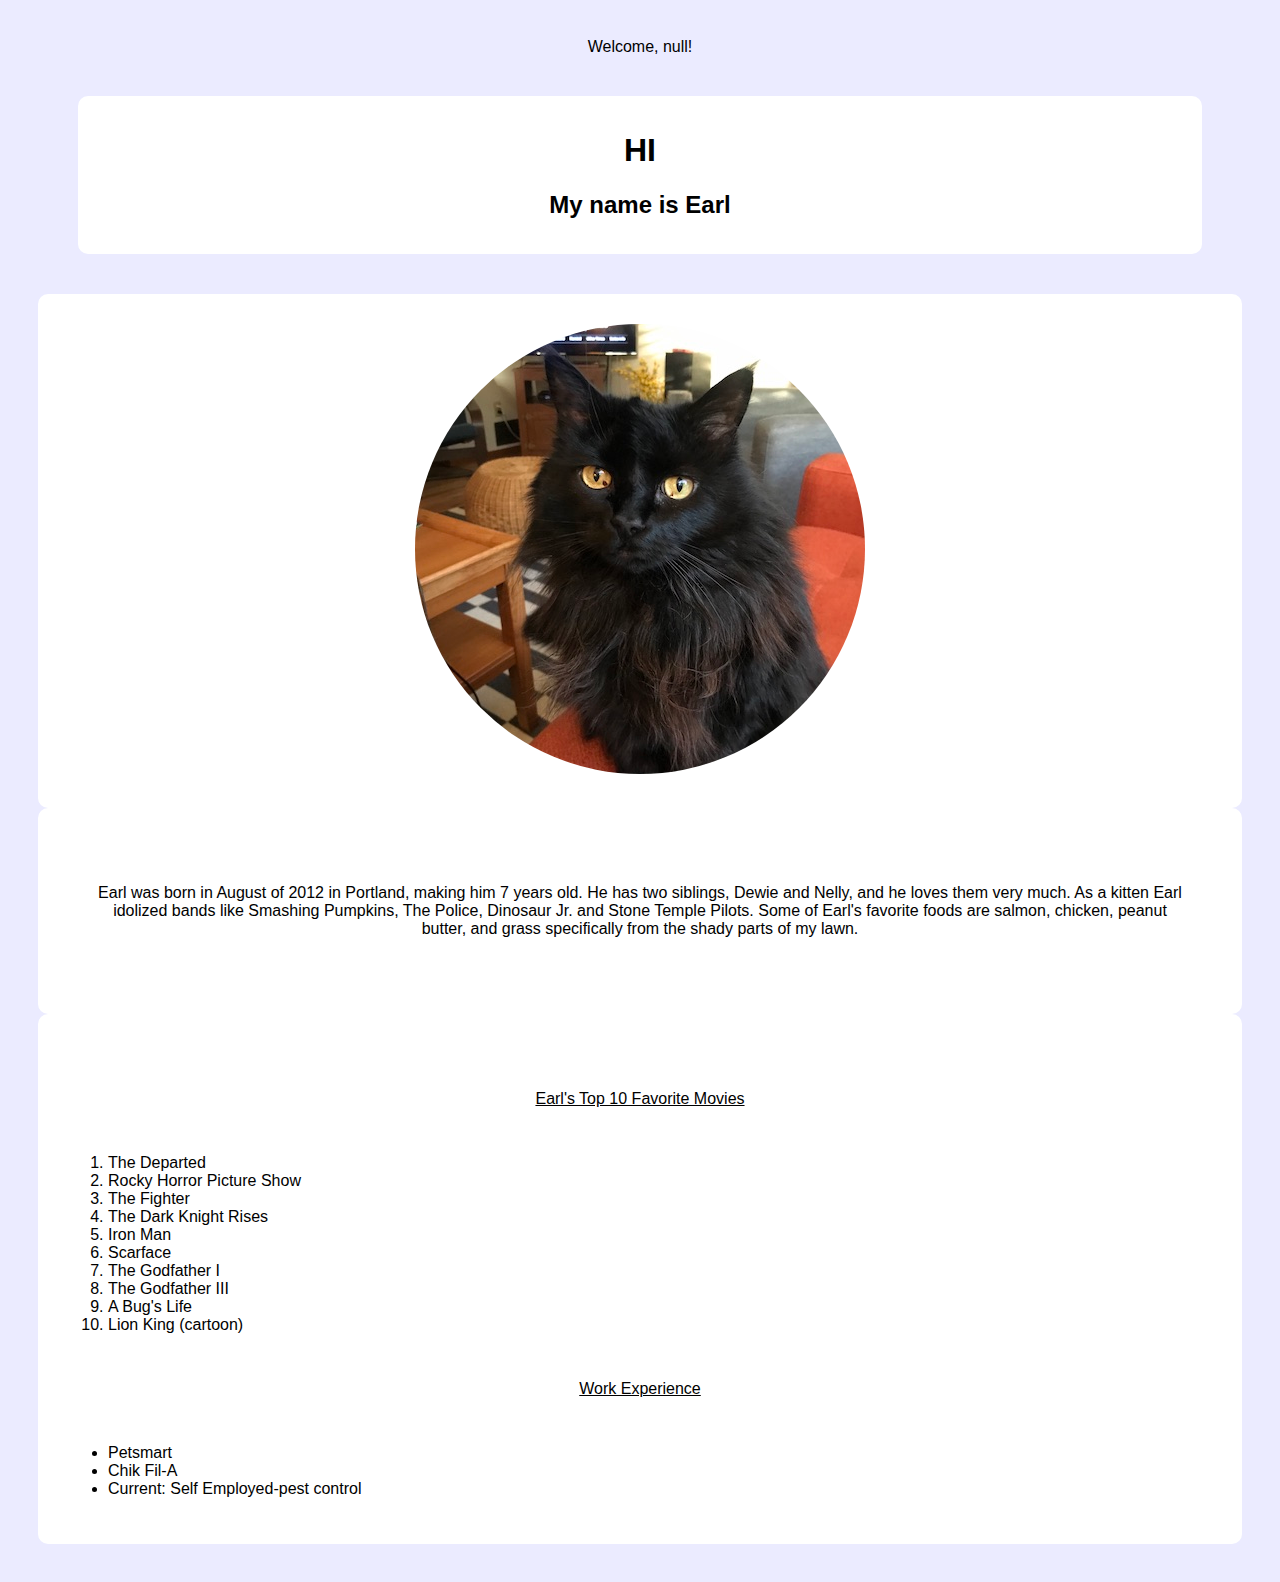
<file: index.html>
<!DOCTYPE html>
<html>
<head>
<link rel="stylesheet" type="text/css" href="style.css" />
<style>
    @import url('https://fonts.googleapis.com/css?family=Josefin+Sans&display=swap');
</style>
<script src="app.js"></script>
</head>
<body>
    <header>
        <h1>HI</h1>
        <h2>My name is Earl</h2>
    </header>
    <article>
        <img id="cat" src="images/IMG_0089.JPG">
    </article>
    <article>
        <p>
            Earl was born in August of 2012 in Portland, making him 7 years old.  
            He has two siblings, Dewie and Nelly, and he loves them very much. As a kitten 
            Earl idolized bands like Smashing Pumpkins, The Police, Dinosaur Jr. and Stone Temple 
            Pilots. Some of Earl's favorite foods are salmon, chicken, peanut butter, and grass specifically
            from the shady parts of my lawn.
        </p>
    </article>
    <article>
        <p><u>Earl's Top 10 Favorite Movies</u></p>
        <ol id="lists">
            <li>The Departed</li>
            <li>Rocky Horror Picture Show</li>
            <li>The Fighter</li>
            <li>The Dark Knight Rises</li>
            <li>Iron Man</li>
            <li>Scarface</li>
            <li>The Godfather I</li>
            <li>The Godfather III</li>
            <li>A Bug's Life</li>
            <li>Lion King (cartoon)</li>
        </ol>
        <p><u>Work Experience</u></p>
        <ul id="lists">
            <li>Petsmart</li>
            <li>Chik Fil-A</li>
            <li>Current: Self Employed-pest control</li>
        </ul>
    </article>
</body>
</html>
</file>
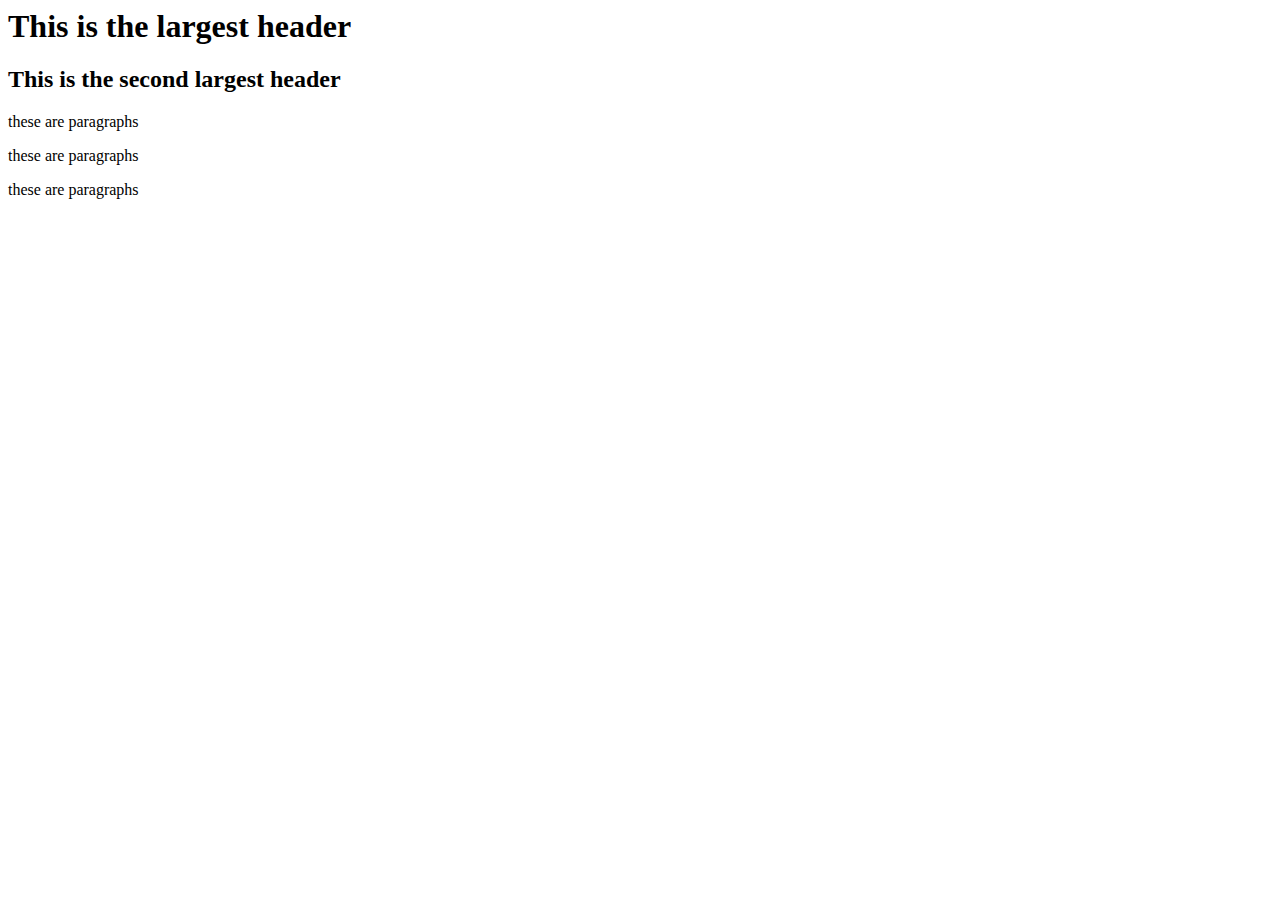
<file: 201-day2-practice.html>
<html>
<head>
<script>
// define the variable first
var name = prompt("What is your name?");

// if (condition) run code {console.log('You are the best kitty!')}. 
// for any other condition run code {console.log('Get outta here')}
if (name === 'earl' || name === 'nelly' || name === 'harry') {
    console.log('You are the best kitty!')
} else {
    console.log('Get outta here')
}
</script>
</head>
<body>
    <h1>This is the largest header</h1>
    <h2>This is the second largest header</h2>
    <p>these are paragraphs</p>
    <p>these are paragraphs</p>
    <p>these are paragraphs</p>
</body>
</html>
</file>
<file: style.css>
#cat {
    float: center;
    border-radius: 250px;
    
}
#lists{
    text-align: left;
}
header {
    text-align: center;
    background-color: white;
    border-radius: 10px;
    margin: 40px;
    padding: 15px;
}
body {
    background-color: rgb(235, 235, 255);
    text-align: center;
    padding: 30px;
    font-family: Arial, sans-serif;
}
article{
    background-color: white;
    padding: 30px;
    border-radius: 10px;
}
p {
    background-color: white;
    padding: 30px;
}
</file>
